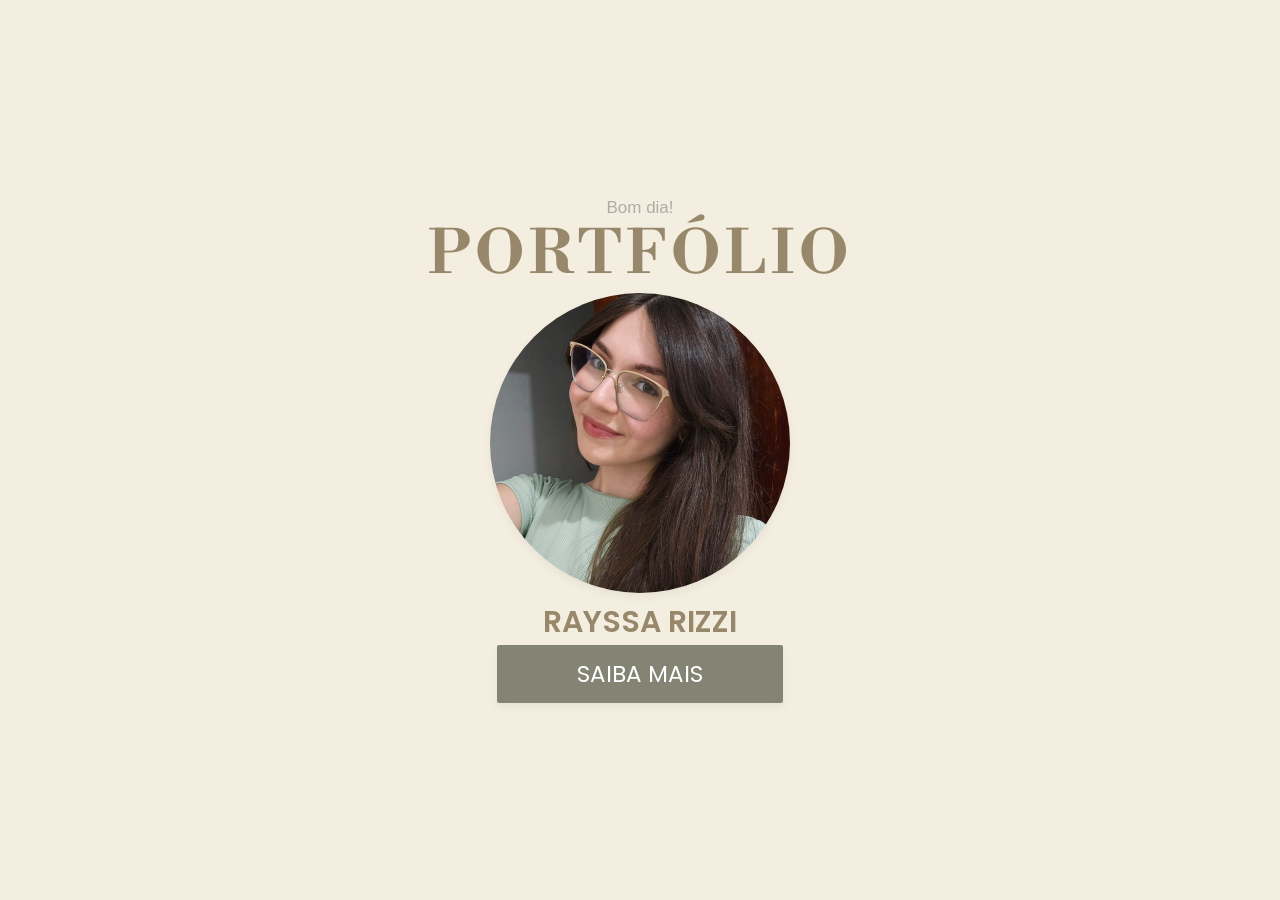
<file: index.html>
<!DOCTYPE html>
<html lang="pt-br">

<head>
    <meta charset="UTF-8">
    <meta name="viewport" content="width=device-width, initial-scale=1.0">
    <title>Portfólio</title>
    <link rel="stylesheet" href="index.css">

    <!-- Fonts -->
    <link rel="preconnect" href="https://fonts.googleapis.com">
    <link rel="preconnect" href="https://fonts.gstatic.com" crossorigin>
    <link href="https://fonts.googleapis.com/css2?family=Poppins:wght@300;400;500;600;700&display=swap" rel="stylesheet">
    <link href="https://fonts.googleapis.com/css2?family=Libre+Bodoni:wght@600&display=swap" rel="stylesheet">
</head>

<body>
    <section class="capa">
        <div class="conteudo">
            <p id="saudacao"></p>
            
            <h1>PORTFÓLIO</h1>

            <div class="foto-container">
                <img class="perfil" src="./img/perfil2.jpg" alt="Foto Perfil">
            </div>

            <h3>RAYSSA RIZZI</h3>

            <button class="btn"><a href="portfolio.html">SAIBA MAIS</a></button>
        </div>
    </section>

    <script src="script.js"></script>

</body>

</html>
</file>
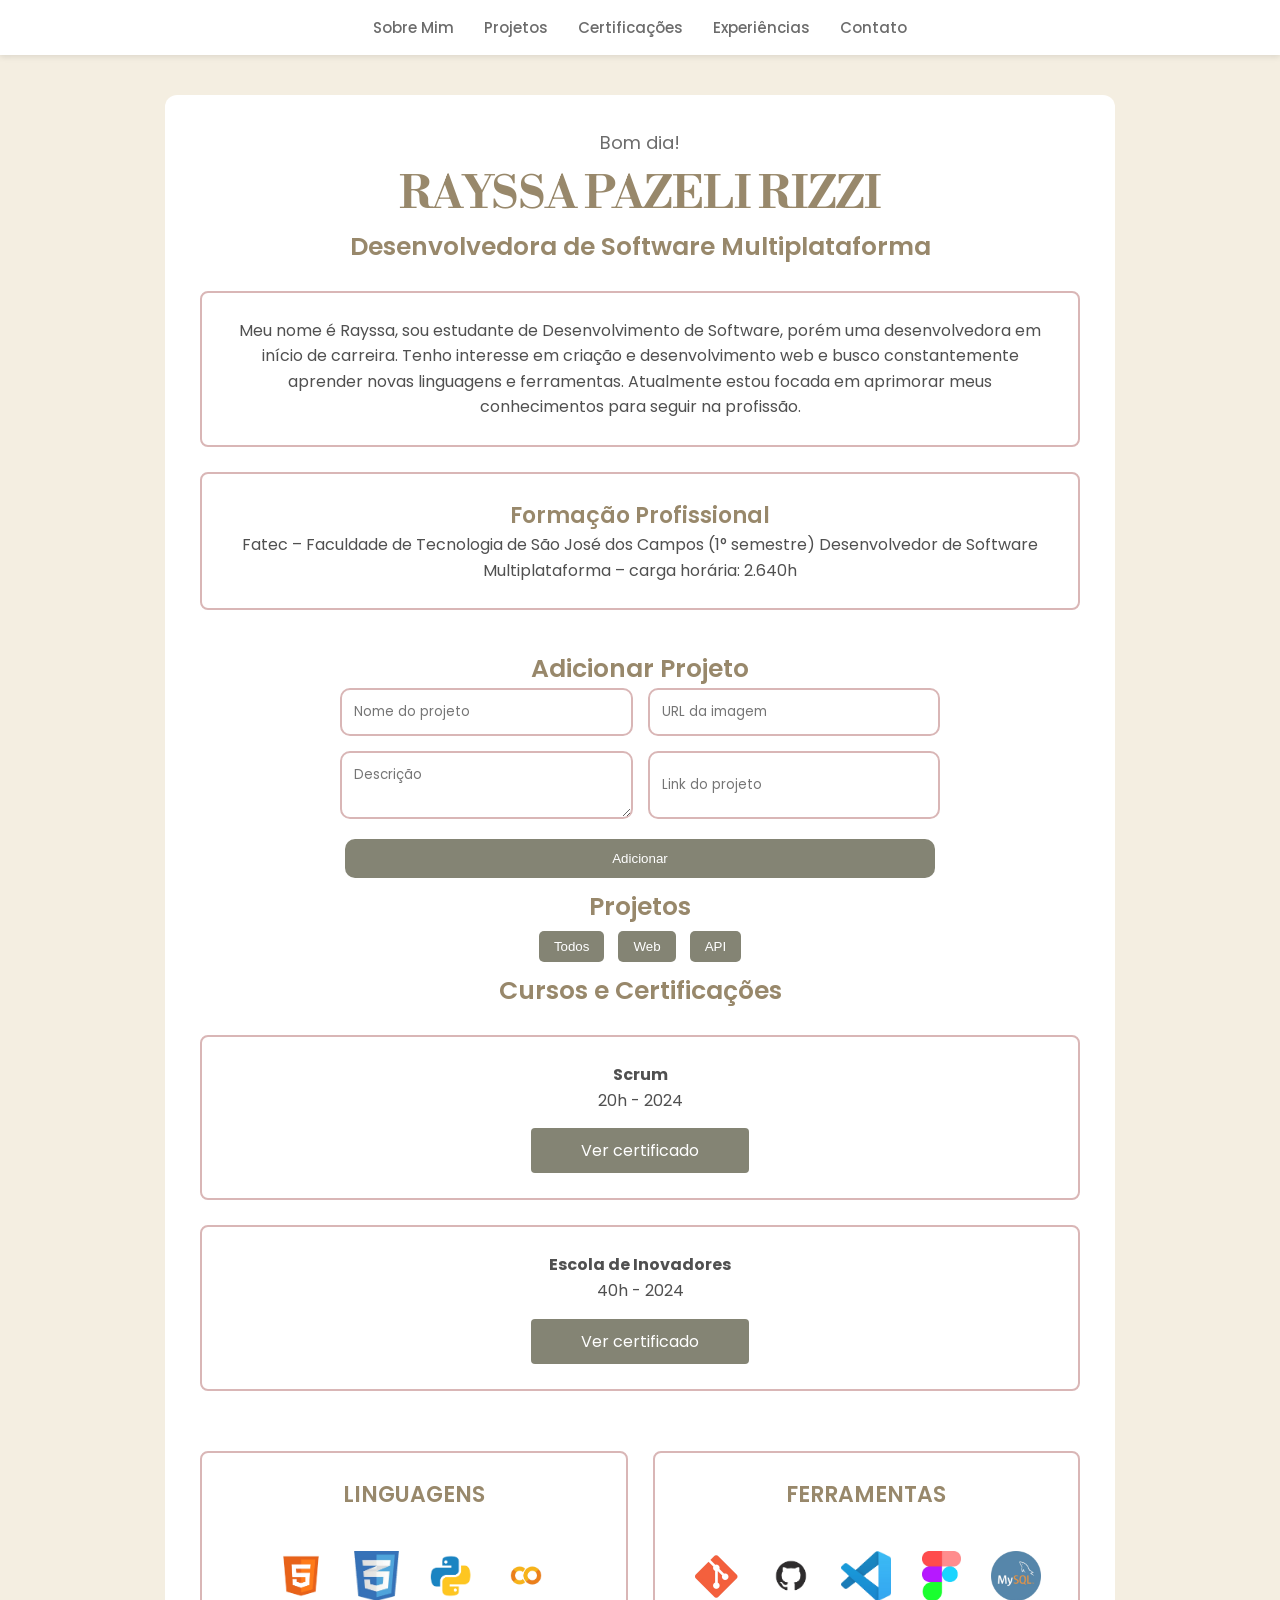
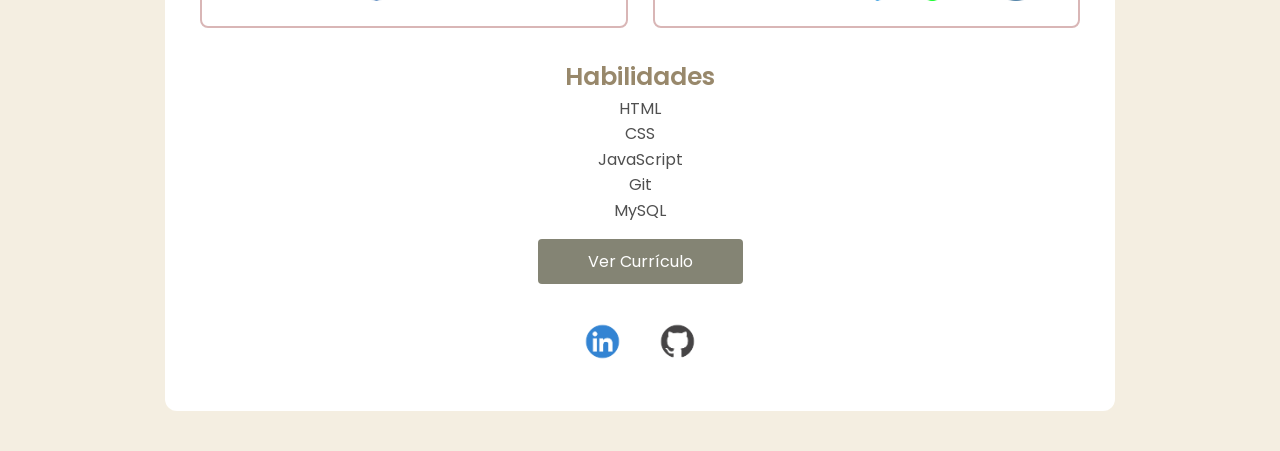
<file: portfolio.html>
<!DOCTYPE html>
<html lang="pt-br">

<head>
    <meta charset="UTF-8">
    <meta name="viewport" content="width=device-width, initial-scale=1.0">
    <title>Portfólio - Rayssa Rizzi</title>
    <link rel="stylesheet" href="portfolio.css">
    <link
        href="https://fonts.googleapis.com/css2?family=Libre+Bodoni:wght@600;700&family=Poppins:wght@300;400;600&display=swap"
        rel="stylesheet">
</head>

<body>

    <!-- MENU SUPERIOR -->
    <header>
        <nav>
            <ul>
                <li><a href="#sobre">Sobre Mim</a></li>
                <li><a href="#projetos">Projetos</a></li>
                <li><a href="#certificados">Certificações</a></li>
                <li><a href="#experiencias">Experiências</a></li>
                <li><a href="#contato">Contato</a></li>
            </ul>
        </nav>
    </header>

    <section class="container">

        <p id="saudacao"></p>

        <section id="sobre">
            <div>
                <a href="index.html" target="_blank">
                    <h1>RAYSSA PAZELI RIZZI</h1>
                </a>
            </div>
            <h2>Desenvolvedora de Software Multiplataforma</h2>

            <!-- BLOCO MAIOR SUPERIOR -->
            <div class="bloco grande">
                <p>Meu nome é Rayssa, sou estudante de Desenvolvimento de Software, porém uma desenvolvedora em início
                    de
                    carreira. Tenho interesse em criação e desenvolvimento web e busco constantemente aprender novas
                    linguagens e ferramentas. Atualmente estou focada em aprimorar meus conhecimentos para seguir na
                    profissão.</p>
            </div>

            <div class="bloco grande">
                <h3>Formação Profissional</h3>
                <p>Fatec – Faculdade de Tecnologia de São José dos Campos (1° semestre)
                    Desenvolvedor de Software Multiplataforma – carga horária: 2.640h</p>

            </div>
        </section>


        <!-- PROJETOS -->
        <section class="form-section">
            <h2>Adicionar Projeto</h2>

            <div class="form-container">
                <input id="nomeProjeto" placeholder="Nome do projeto">
                <input id="imgProjeto" placeholder="URL da imagem">
                <textarea id="descProjeto" placeholder="Descrição"></textarea>
                <input id="linkProjeto" placeholder="Link do projeto">

                <button onclick="criarProjeto()">Adicionar</button>
            </div>
        </section>

        <section id="projetos">
            <h2>Projetos</h2>

            <div>
                <button onclick="filtrarProjetos('TODOS')">Todos</button>
                <button onclick="filtrarProjetos('WEB')">Web</button>
                <button onclick="filtrarProjetos('API')">API</button>
            </div>

            <div id="lista-projetos" class="projetos"></div>
        </section>

        <!-- BLOCO CERTIFICADOS -->
        <section id="certificados">
            <h2>Cursos e Certificações</h2>
            <div id="lista-cursos"></div>
        </section>

        <!-- BLOCO EXPERIENCIAS -->
        <section id="experiencias">
            <div class="experiencia">

                <div class="bloco experiencia">
                    <h3>LINGUAGENS</h3>
                    <div class="icon-group">
                        <img src="./img/html.png" alt="HTML">
                        <img src="./img/css.png" alt="CSS">
                        <img src="./img/python.png" alt="Python">
                        <img src="./img/colab.png" alt="Google Colab">
                    </div>
                </div>

                <div class="bloco experiencia">
                    <h3>FERRAMENTAS</h3>
                    <div class="icon-group">
                        <img src="./img/git.png" alt="Git">
                        <img src="./img/github.png" alt="GitHub">
                        <img src="./img/vscode.png" alt="VS Code">
                        <img src="./img/figma.png" alt="Figma">
                        <img src="./img/mysql.png" alt="MySQL">
                    </div>
                </div>
            </div>
        </section>

        <section>
            <h2>Habilidades</h2>
            <div id="lista-habilidades"></div>
        </section>

        <section id="curriculo">
            <div class="curriculo">
                <a class="btn" href="./img/Curriculo - Rayssa Rizzi.pdf">Ver Currículo</a>
            </div>
        </section>




        <!-- ÍCONES -->
        <section id="contato">
            <div class="icones">
                <a href="https://www.linkedin.com/in/rayssa-rizzi-b022ba34b" target="_blank">
                    <img src="img/linkedin.png" alt="linkedin">
                </a>
                <a href="https://github.com/rayssarizzi" target="_blank">
                    <img src="img/github.png" alt="github">
                </a>
            </div>
        </section>

    </section>

    <script src="script.js"></script>

</body>

</html>
</file>
<file: index.css>
* {
    margin: 0;
    padding: 0;
    box-sizing: border-box;
}

body {
    font-family: "Poppins", sans-serif;
    background-color: #f4eee1;
}

.capa {
    width: 100%;
    height: 100vh;
    background-size: cover;
    background-position: center;
    display: flex;
    justify-content: center;
    align-items: center;
}

.conteudo {
    text-align: center;
}

p{
    font-family: Arial, Helvetica, sans-serif;    
    font-size: 17px;
    text-decoration: none;
    color: #6c6c6c;
    font-weight: 500;
    opacity: 50%;
}

h1 {
    font-family: "Libre Bodoni", serif;
    color: #98886b;
    font-size: 60px;
    letter-spacing: 5px;
}

.perfil {
    width: 300px;
    height: 300px;
    border-radius: 50%;
    object-fit: cover;
    box-shadow: 0 4px 10px rgba(0, 0, 0, 0.05);
}

h3 {
    color: #98886b;
    font-size: 30px;
    font-weight: 600;
}

.btn {
    background-color: #848474;
    color: white;
    padding: 12px 80px;
    border-radius: 2px;
    font-size: 23px;
    cursor: pointer;
    border: none;
    font-family: "Poppins", sans-serif;
    box-shadow: 0 4px 10px rgba(0, 0, 0, 0.05);
}

a {
    text-decoration: none;
    font-family: "Poppins", sans-serif;
    color: white;
}

.btn:hover {
    transform: scale(1.03);
    background-color: #6f705f;

}
</file>
<file: portfolio.css>
* {
    margin: 0;
    padding: 0;
    box-sizing: border-box;
}

a {
    text-decoration: none;
}

body {
    font-family: "Poppins", sans-serif;
    background-color: #f4eee1;
}

html {
    scroll-behavior: smooth;
}

/*SAUDACAO*/
#saudacao {
    font-size: 18px;
    color: #6c6c6c;
    margin-bottom: 10px;
}

/* MENU SUPERIOR */
header {
    width: 100%;
    background: #ffffff;
    padding: 15px 0;
    box-shadow: 0px 2px 6px rgba(0, 0, 0, 0.1);
}

nav ul {
    display: flex;
    justify-content: center;
    flex-wrap: wrap;
    list-style: none;
    gap: 30px;
}

nav ul li a {
    font-size: 15px;
    color: #6c6c6c;
    text-decoration: none;
    font-weight: 500;
    transition: .2s ease;
}

nav ul li:hover {
    transform: scale(1.1);
}

/* CONTAINER PRINCIPAL */
.container {
    width: 100%;
    max-width: 950px;
    margin: 40px auto;
    background-color: white;
    padding: 35px;
    border-radius: 12px;
    text-align: center;
}

/* TÍTULOS */
h1 {
    text-decoration: none;
    font-family: "Libre Bodoni", serif;
    font-size: 45px;
    color: #98886b;
}

h2 {
    margin-top: 5px;
    color: #98886b;
    font-size: 25px;
    font-weight: 600;
}

h3 {
    color: #98886b;
    font-size: 22px;
    font-weight: 600;
}

/* BLOCOS */
.bloco {
    background-color: white;
    border: 2px solid #d9b6b6;
    border-radius: 8px;
    margin: 25px 0;
    padding: 25px;
    transition: .25s ease;
}

.bloco:hover {
    transform: scale(1.01);
    box-shadow: 0 4px 12px rgba(0, 0, 0, 0.08);
}

p {
    color: #505050;
    line-height: 1.6rem;
}

/* PROJETOS */
.form-section {
    margin-top: 40px;
    text-align: center;
}

.form-container {
    max-width: 600px;
    margin: auto;
    display: flex;
    flex-wrap: wrap; 
    gap: 15px;
}

.form-container input,
.form-container textarea {
    flex: 1 1 48%; 
    padding: 12px;
    border-radius: 10px;
    border: 2px solid #d9b6b6;
    font-family: 'Poppins', sans-serif;
}

.form-container input:focus,
.form-container textarea:focus {
    border-color: #6c6c6c;
    outline: none;
    box-shadow: 0 0 5px #6c6c6c;
}

.form-container button {
    flex: 1 1 100%;
    padding: 12px;
    border-radius: 10px;
}

.form-container button:hover {
    background-color: #6c6c6c;
    transform: scale(1.05);
}

.projetos {
    display: grid;
    grid-template-columns: repeat(auto-fit, minmax(280px, 1fr));
    gap: 25px;
}

.pequeno img {
    width: 100%;
    max-width: 220px;
    border-radius: 10px;
    margin-bottom: 10px;
}

#certificados img {
    width: 100%;
    max-width: 900px; 
    height: auto;
    border-radius: 8px;
}


/* EXPERIÊNCIAS — LINGUAGENS / FERRAMENTAS */
.experiencia {
    display: grid;
    grid-template-columns: repeat(auto-fit, minmax(280px, 1fr));
    gap: 25px;
    margin-top: 30px;
}

.icon-group {
    margin-top: 15px;
    display: flex;
    justify-content: center;
    flex-wrap: wrap;
    gap: 25px;
}

.icon-group img {
    width: 50px;
    height: 50px;
    object-fit: contain;
    opacity: 0.9;
    transition: .3s ease;
}

.icon-group img:hover {
    transform: scale(1.15);
    opacity: 1;
}

/* BOTÕES */
.btn {
    display: inline-block;
    background-color: #848474;
    color: white;
    padding: 10px 50px;
    border-radius: 4px;
    font-size: 16px;
    margin-top: 15px;
    transition: .3s;
}

.btn:hover {
    background-color: #6f705f;
    transform: scale(1.05);
}

button {
    background-color: #848474;
    color: white;
    border: none;
    padding: 8px 15px;
    margin: 5px;
    border-radius: 5px;
    cursor: pointer;
}

button:hover {
    background-color: #6f705f;
}

/* ÍCONES SOCIAIS */
.icones {
    margin-top: 30px;
    display: flex;
    justify-content: center;
    gap: 20px;
}

.icones img {
    width: 55px;
    opacity: .8;
    transition: .3s ease;
}

.icones img:hover {
    transform: scale(1.15);
    opacity: 1;
}

/* ===== RESPONSIVIDADE ===== */

/* Tela média */
@media (max-width: 900px) {
    h1 { font-size: 38px; }
    h2 { font-size: 22px; }
}

/* Mobile grande */
@media (max-width: 700px) {
    .container {
        padding: 20px;
    }
    nav ul {
        gap: 18px;
    }
}

/* Mobile pequeno */
@media (max-width: 480px) {
    h1 { font-size: 30px; }
    h2 { font-size: 18px; }
    .btn {
        padding: 10px 35px;
    }
}
</file>
